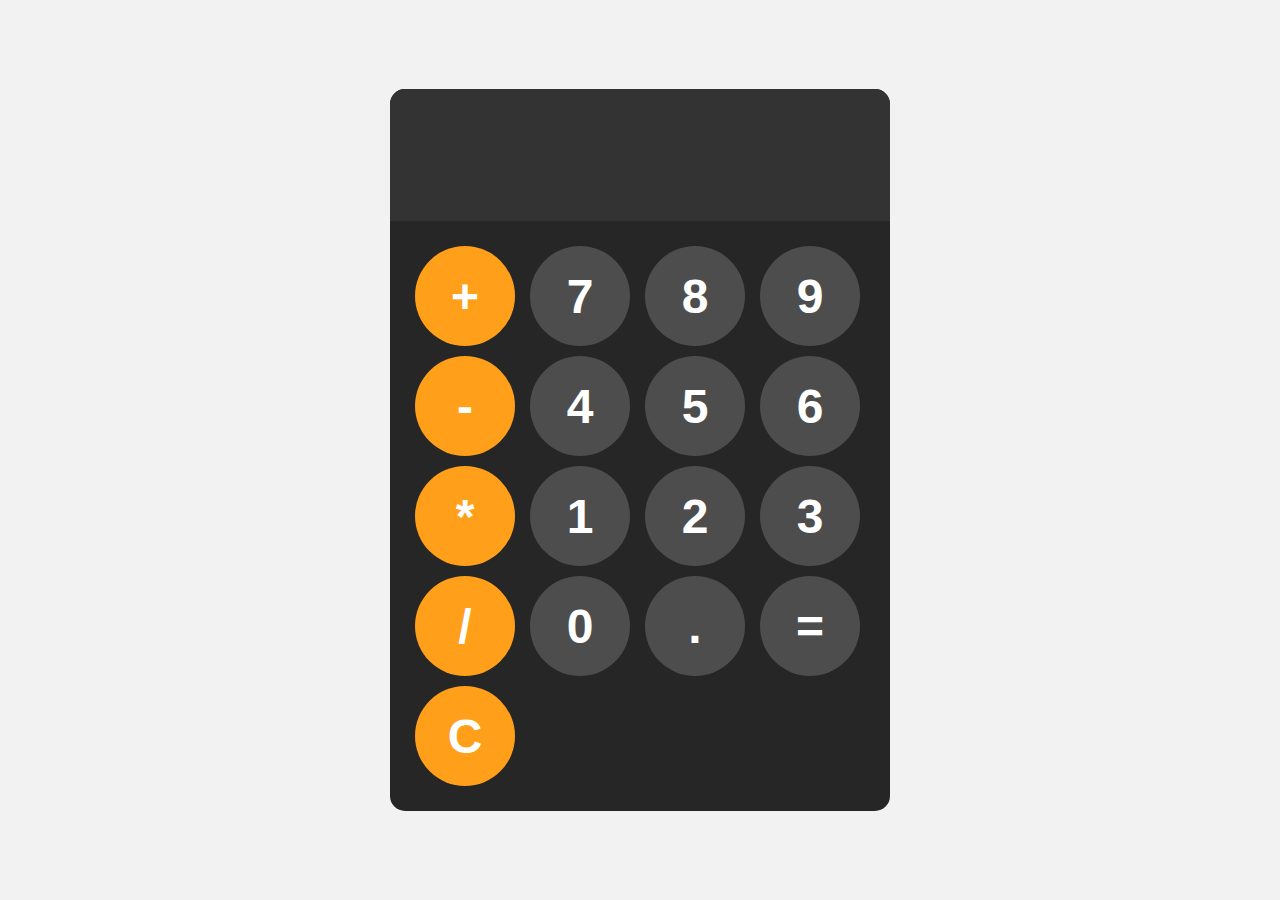
<file: index.html>
<!DOCTYPE html>
<head>
    <meta charset="utf-8">
    <link rel="stylesheet"  href="styles.css">
    <title>a calculator like the iphone</title>
    <link rel="icon" type=""  href="python-logo.png">
</head>
<body>
     
 <div id="calculator">
    <input id="display">
    <div id="keys">
        <button onclick="appendToDisplay('+')" class="operator-btn">+</button>
        <button onclick="appendToDisplay('7')">7</button>
        <button onclick="appendToDisplay('8')">8</button>
        <button onclick="appendToDisplay('9')">9</button>
        <button onclick="appendToDisplay('-')" class="operator-btn">-</button>
        <button onclick="appendToDisplay('4')">4</button>
        <button onclick="appendToDisplay('5')">5</button>
        <button onclick="appendToDisplay('6')">6</button>
        <button onclick="appendToDisplay('*')" class="operator-btn">*</button>
        <button onclick="appendToDisplay('1')">1</button>
        <button onclick="appendToDisplay('2')">2</button>
        <button onclick="appendToDisplay('3')">3</button>
        <button onclick="appendToDisplay('/')" class="operator-btn">/</button>
        <button onclick="appendToDisplay('0')">0</button>
        <button onclick="appendToDisplay('.')">.</button>
        <button onclick="calculate()">=</button>
        <button onclick="clearDisplay()" class="operator-btn">C</button>
    </div>
</div>
 
 <style src="styles.css"></style>

 <script src="index.js"></script>

</body>
</html>
</file>
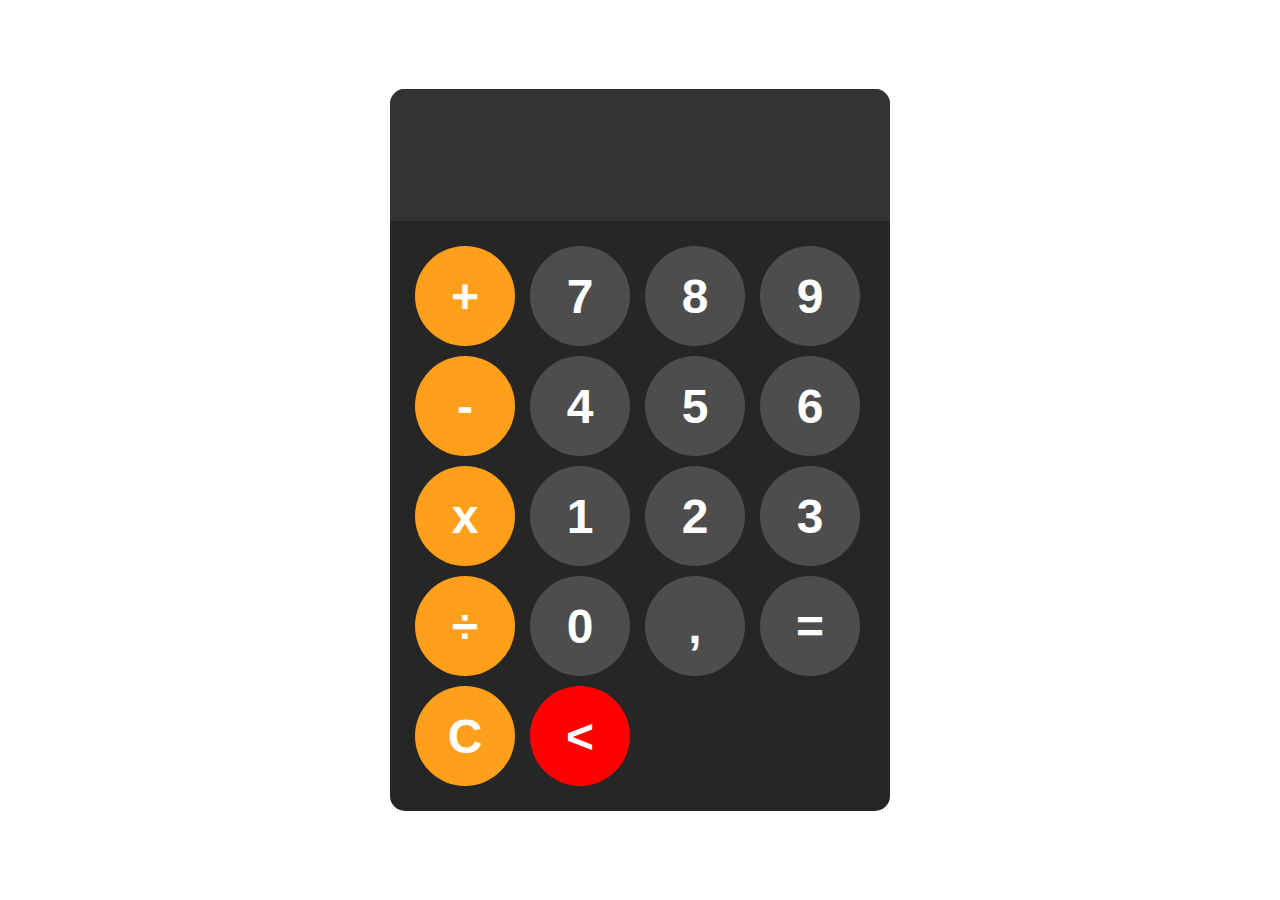
<file: calculator/index.html>
<!DOCTYPE html>
<head>
    <meta charset="utf-8">
    <meta name="viewport" content="width=device-width, initial-scale=1.0">
    <link rel="stylesheet"  href="styles.css">
    <title>a calculator like the iphone</title>
    <link rel="icon" type="images/png" href="python-logo.png">
</head>
<body>
     
 <div id="calculator">
    <input id="display" readonly>
    <div id="keys">
        <button onclick="appendToDisplay('+')" class="operator-btn">+</button>
        <button onclick="appendToDisplay('7')">7</button>
        <button onclick="appendToDisplay('8')">8</button>
        <button onclick="appendToDisplay('9')">9</button>
        <button onclick="appendToDisplay('-')" class="operator-btn">-</button>
        <button onclick="appendToDisplay('4')">4</button>
        <button onclick="appendToDisplay('5')">5</button>
        <button onclick="appendToDisplay('6')">6</button>
        <button onclick="appendToDisplay('*')" class="operator-btn">x</button>
        <button onclick="appendToDisplay('1')">1</button>
        <button onclick="appendToDisplay('2')">2</button>
        <button onclick="appendToDisplay('3')">3</button>
        <button onclick="appendToDisplay('/')" class="operator-btn">÷</button>
        <button onclick="appendToDisplay('0')">0</button>
        <button onclick="appendToDisplay('.')">,</button>
        <button onclick="calculate()">=</button>
        <button onclick="clearDisplay()" class="operator-btn">C</button>
        <button onclick="backSpace()" class="office-btn"><</button>
    </div>
</div>

 <script src="index.js"></script>

</body>
</html>
</file>
<file: styles.css>
body{
    margin: 0;
    display: flex;
    justify-content: center;
    align-items: center;
    height: 100vh;
    background-color: hsl(0, 0%, 95%);
}
#calculator{
    font-family: Arial, sans-serif;
    background-color: hsl(0, 0%, 15%);
    border-radius: 15px;
    max-width: 500px;
    overflow: hidden;
}
#display{
    width: 100%;
    padding: 20px;
    font-size: 5rem;
    text-align: left;
    border: none;
    background-color: hsl(0, 0%, 20%);
    color: white;
}
#keys{
    display: grid;
    grid-template-columns: repeat(4, 1fr);
    gap: 10px;
    padding: 25px;
}
button{
    width: 100px;
    height: 100px;
    border-radius: 50px;
    border: none;
    background-color: hsl(0, 0%, 30%);
    color: white;
    font-size: 3rem;
    font-weight: bold;
    cursor: pointer;
}
button:hover{
    background-color: hsl(0, 0%, 40%);
}
button:active{
    background-color: hsl(0, 0%, 50%);
}
.operator-btn{
    background-color: hsl(35, 100%, 55%);
}
.operator-btn:hover{
    background-color: hsl(35, 100%, 65%);
}
.operator-btn:active{
    background-color: hsl(35, 100%, 75%);
}
</file>
<file: calculator/styles.css>
body{
    margin: 0;
    display: flex;
    justify-content: center;
    align-items: center;
    height: 100vh;
    background-color: white;
}
#calculator{
    font-family: Arial, sans-serif;
    background-color: hsl(0, 0%, 15%);
    border-radius: 15px;
    max-width: 500px;
    overflow: hidden;
}
#display{
    width: 100%;
    padding: 20px;
    font-size: 5rem;
    text-align: left;
    border: none;
    background-color: hsl(0, 0%, 20%);
    color: white;
}
#keys{
    display: grid;
    grid-template-columns: repeat(4, 1fr);
    gap: 10px;
    padding: 25px;
}
button{
    width: 100px;
    height: 100px;
    border-radius: 50px;
    border: none;
    background-color: hsl(0, 0%, 30%);
    color: white;
    font-size: 3rem;
    font-weight: bold;
    cursor: pointer;
}
button:hover{
    background-color: hsl(0, 0%, 40%);
}
button:active{
    background-color: hsl(0, 0%, 50%);
}
.operator-btn{
    background-color: hsl(35, 100%, 55%);
}
.operator-btn:hover{
    background-color: hsl(35, 100%, 65%);
}
.operator-btn:active{
    background-color: hsl(35, 100%, 75%);
}
.office-btn{
    background-color: rgb(255, 0, 0);
}
.office-btn:hover{
    background-color: rgb(250, 67, 67);
}
.office-btn:active{
    background-color: rgb(255, 108, 108);
}
</file>
